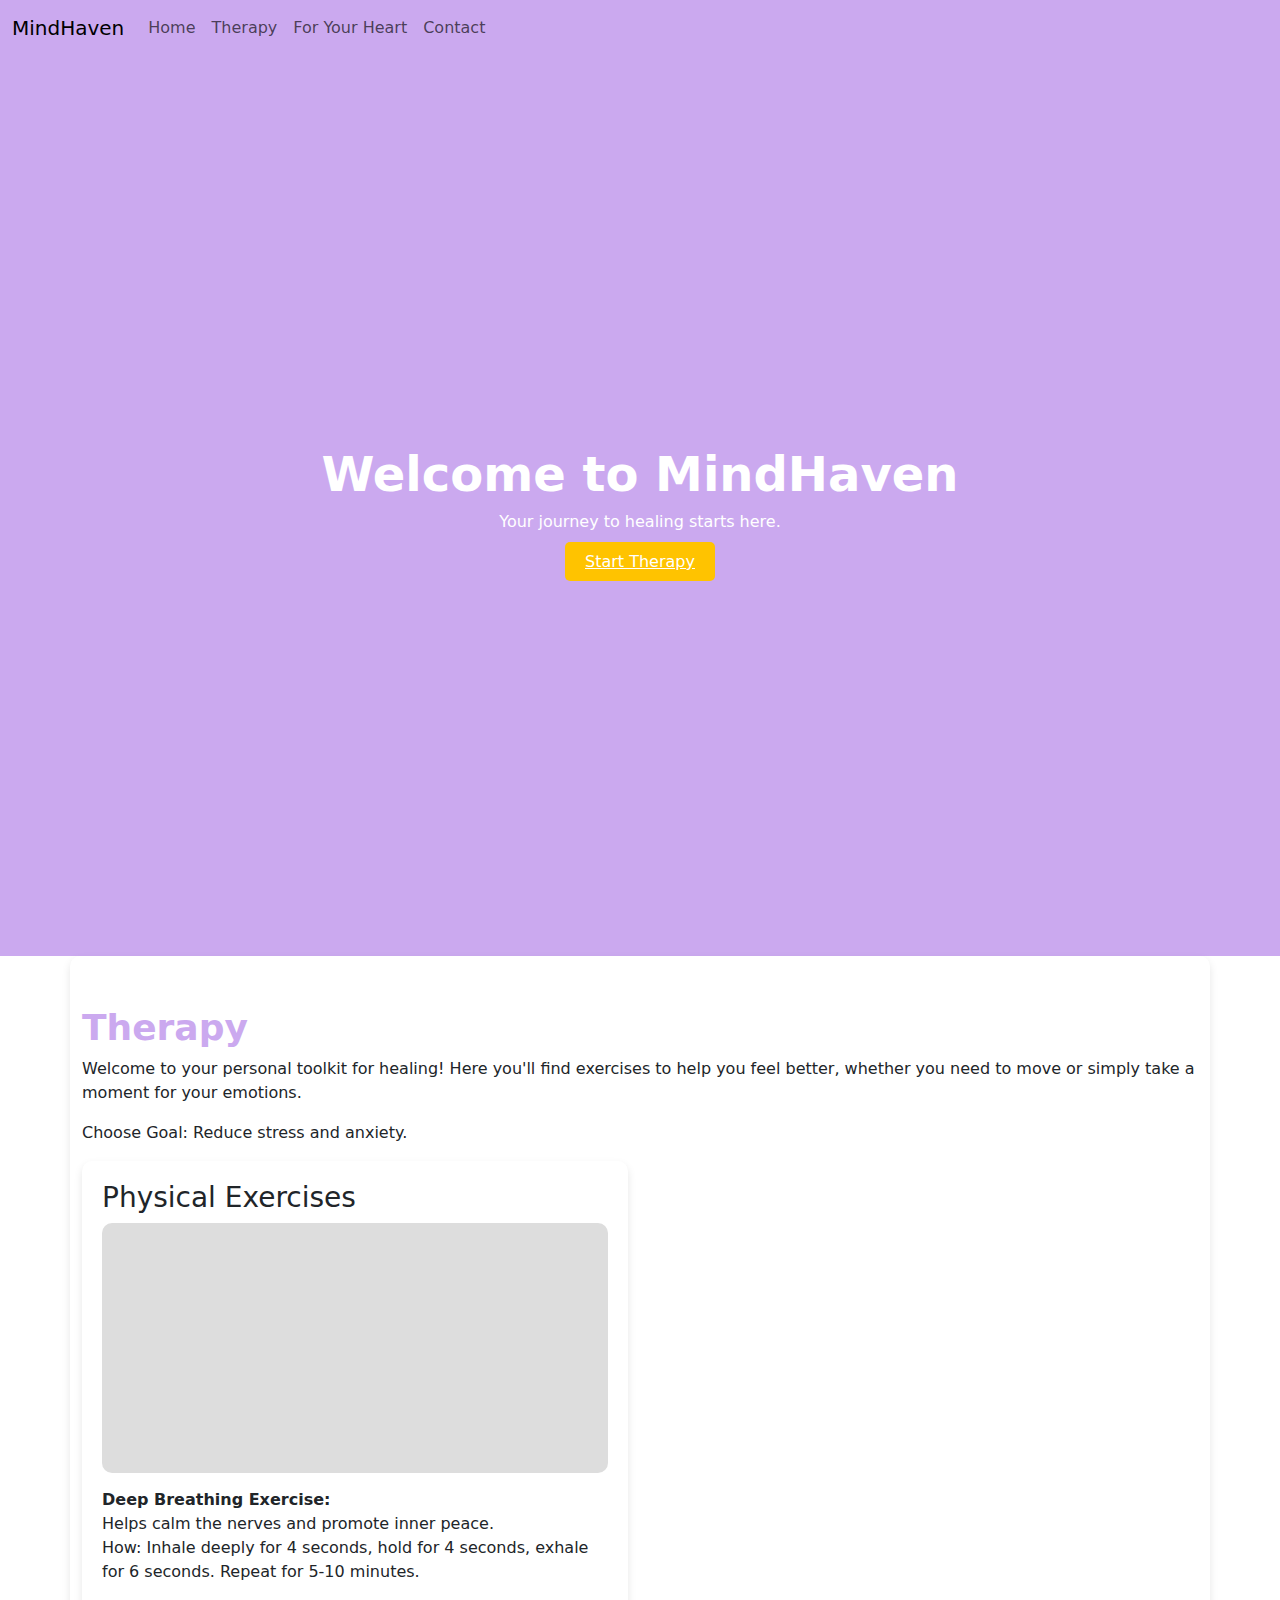
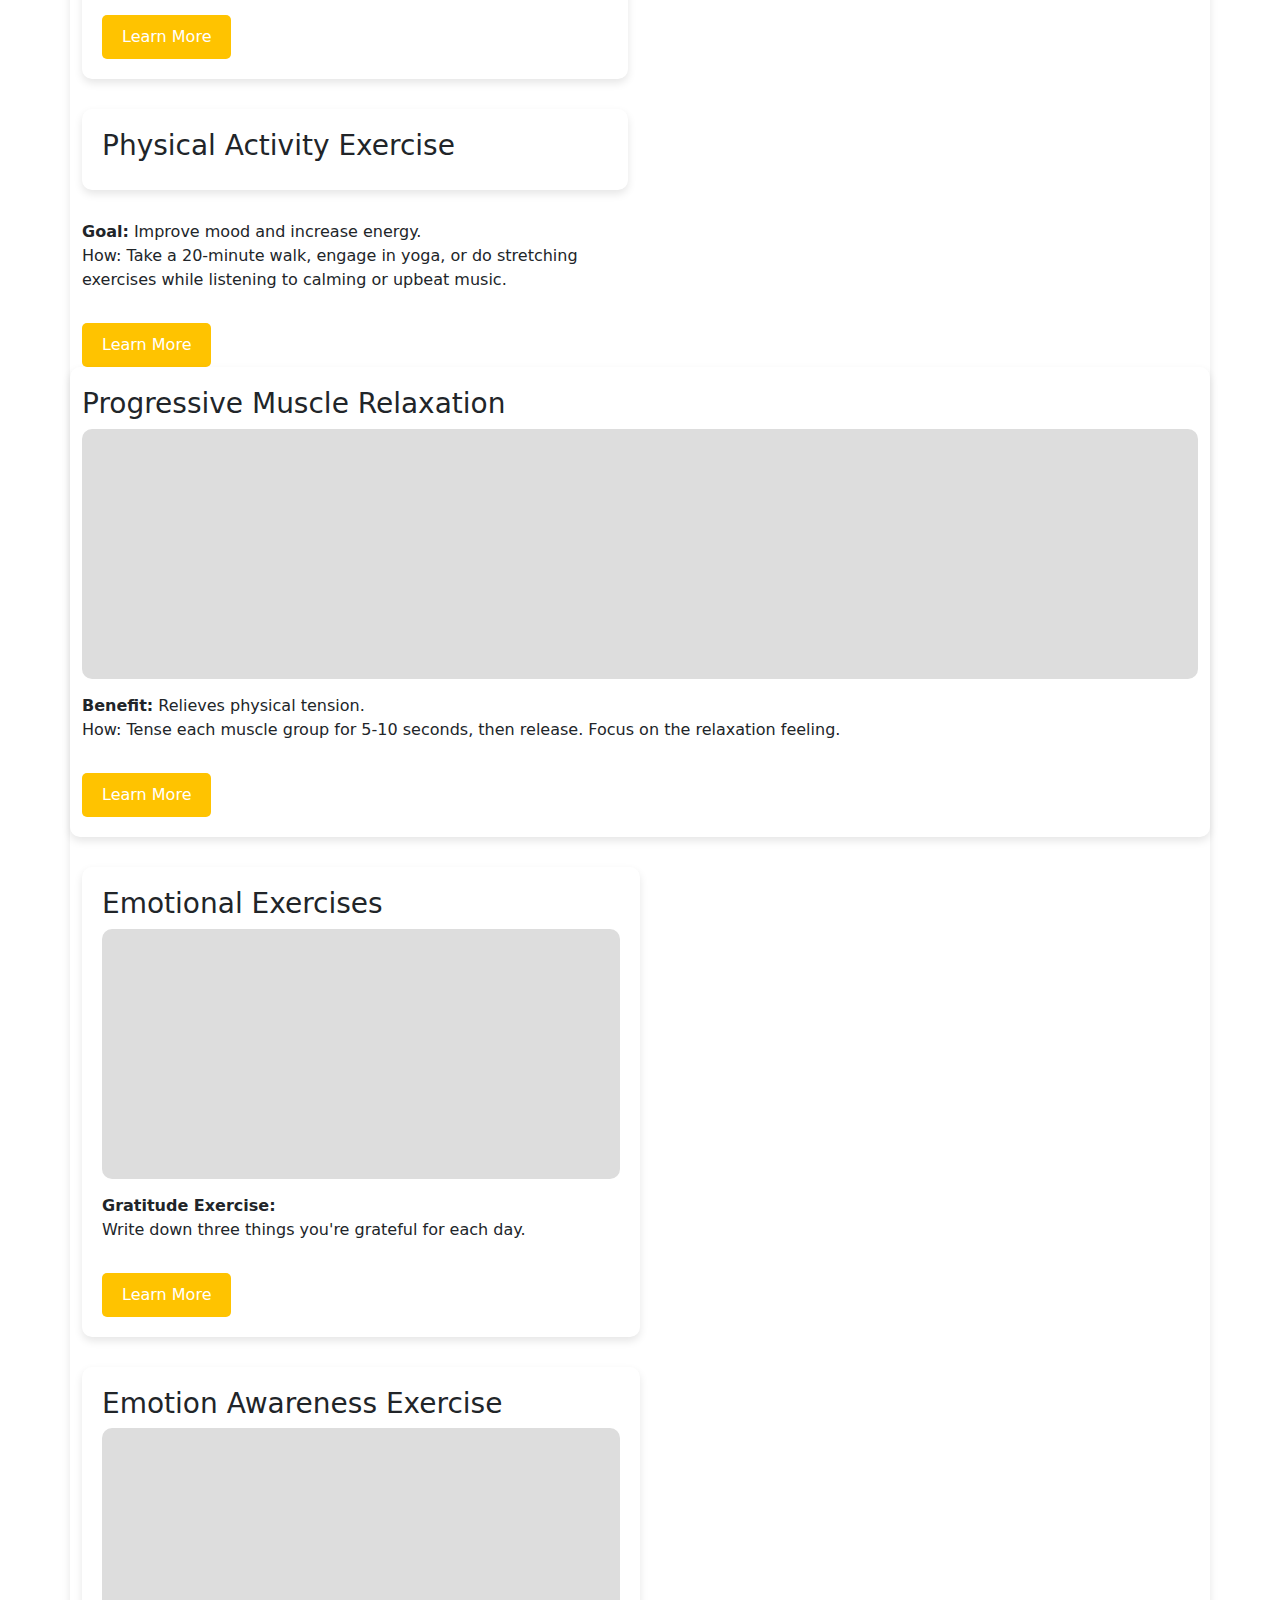
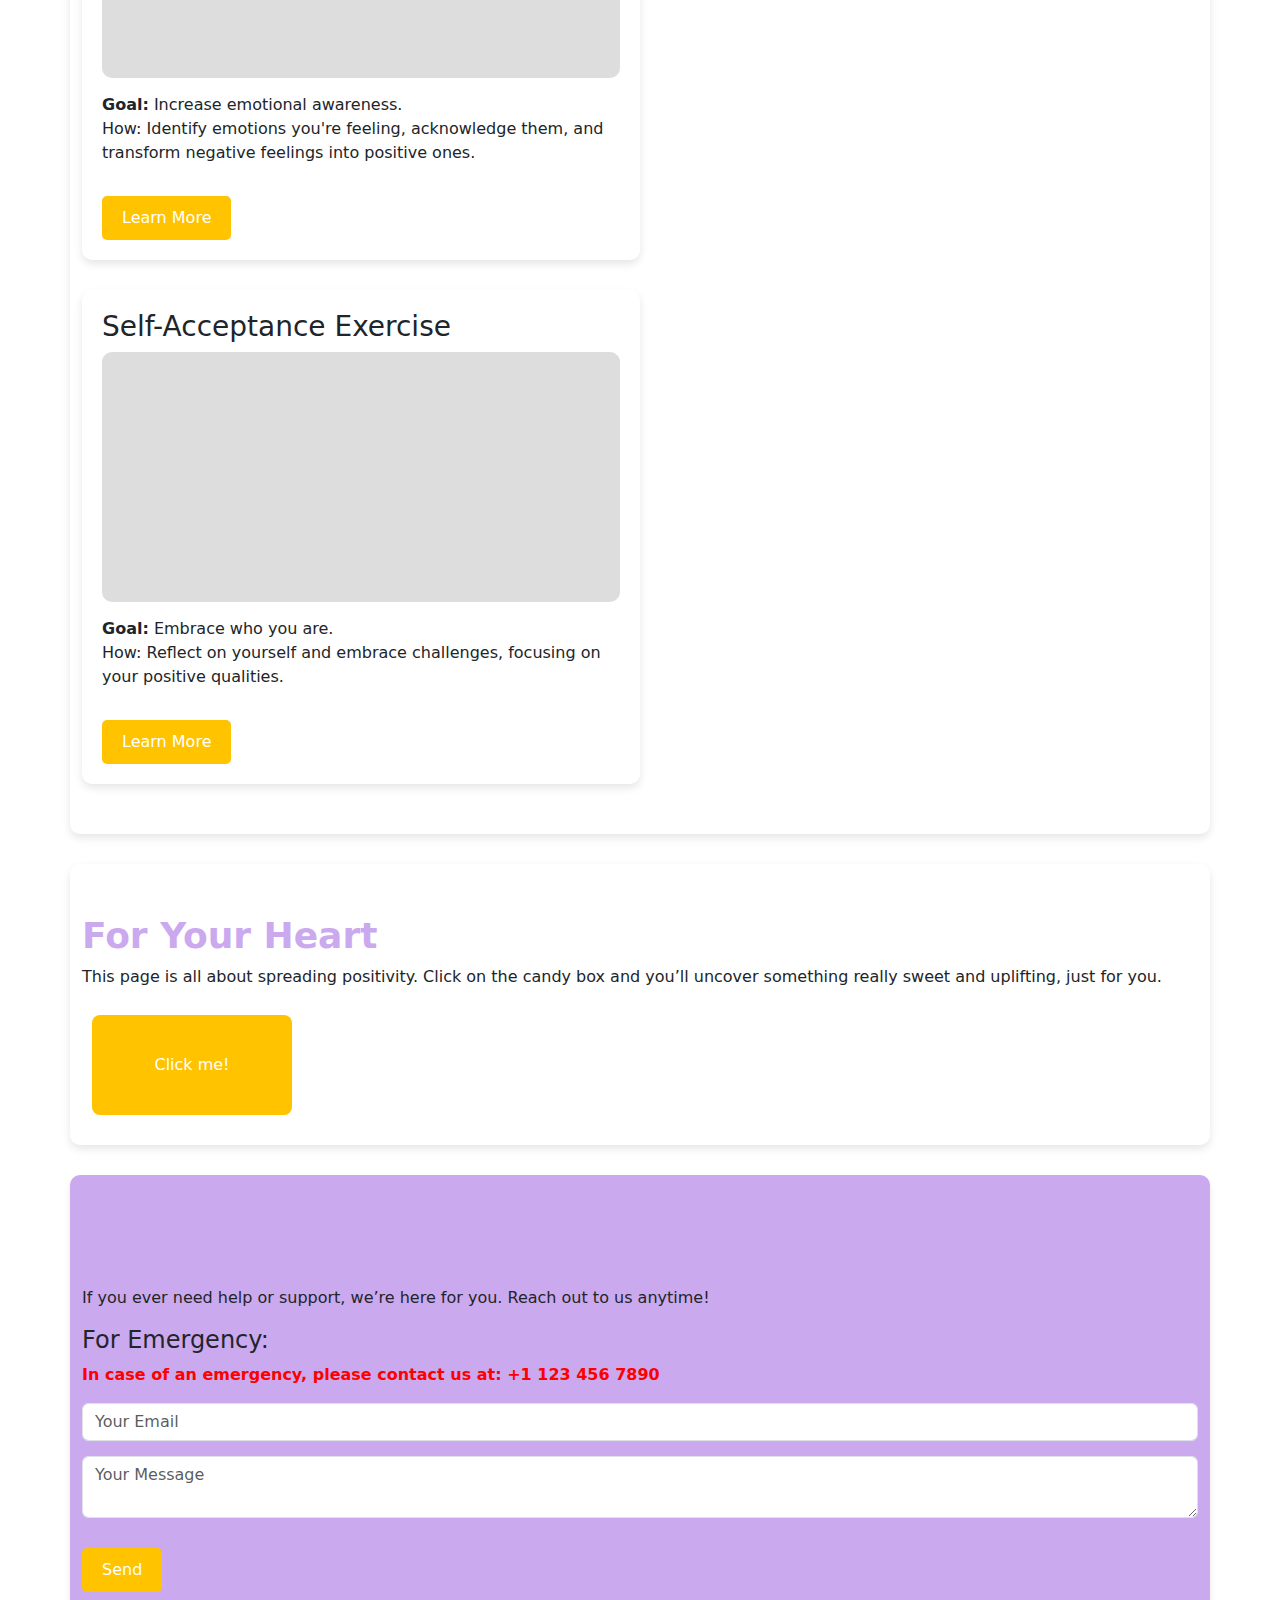
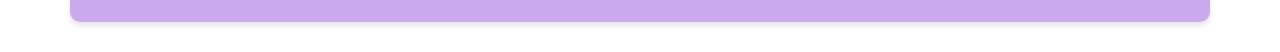
<file: index.html>
<!DOCTYPE html>
<html lang="en">
<head>
    <meta charset="UTF-8">
    <meta name="viewport" content="width=device-width, initial-scale=1.0">
    <link rel="stylesheet" href="style.css">
    <title>MindHaven - Healing Your Heart</title>
    <!-- Bootstrap -->
    <link href="https://cdn.jsdelivr.net/npm/bootstrap@5.3.0-alpha1/dist/css/bootstrap.min.css" rel="stylesheet">
</head>
<body>

<!-- Navbar -->
<nav class="navbar navbar-expand-lg navbar-light">
    <div class="container-fluid">
        <a class="navbar-brand" href="#">MindHaven</a>
        <button class="navbar-toggler" type="button" data-bs-toggle="collapse" data-bs-target="#navbarNav"
            aria-controls="navbarNav" aria-expanded="false" aria-label="Toggle navigation">
            <span class="navbar-toggler-icon"></span>
        </button>
        <div class="collapse navbar-collapse" id="navbarNav">
            <ul class="navbar-nav">
                <li class="nav-item">
                    <a class="nav-link" href="#home">Home</a>
                </li>
                <li class="nav-item">
                    <a class="nav-link" href="#therapy">Therapy</a>
                </li>
                <li class="nav-item">
                    <a class="nav-link" href="#heart">For Your Heart</a>
                </li>
                <li class="nav-item">
                    <a class="nav-link" href="#contact">Contact</a>
                </li>
            </ul>
        </div>
    </div>
</nav>

<!-- Home Section -->
<section id="home" class="hero-section">
    <div>
        <div class="hero-text">
            Welcome to MindHaven
        </div>
        <p>Your journey to healing starts here.</p>
        <a href="#therapy" class="button-custom">Start Therapy</a>
    </div>
</section>

<!-- Therapy Section -->
<section id="therapy" class="container content-section">
    <h2 class="section-header">Therapy</h2>
    <p>Welcome to your personal toolkit for healing! Here you'll find exercises to help you feel better, whether you need to move or simply take a moment for your emotions.</p>
    <p>Choose Goal: Reduce stress and anxiety.</p>

    <div class="row">
        <div class="col-md-6">
            <div class="content-section">
                <h3>Physical Exercises</h3>
                <div class="image-placeholder"></div>
                <p><strong>Deep Breathing Exercise:</strong><br> Helps calm the nerves and promote inner peace. <br> How: Inhale deeply for 4 seconds, hold for 4 seconds, exhale for 6 seconds. Repeat for 5-10 minutes.</p>
                <button class="button-custom">Learn More</button>
            </div>
            <div class="content-section">
                <h3>Physical Activity Exercise</h3>
                <divsrcclass="image-placeholder"></div>
                <p><strong>Goal:</strong> Improve mood and increase energy. <br> How: Take a 20-minute walk, engage in yoga, or do stretching exercises while listening to calming or upbeat music.</p>
                <button class="button-custom">Learn More</button>
            </div>
            <div class="content-section">
                <h3>Progressive Muscle Relaxation</h3>
                <div class="image-placeholder"></div>
                <p><strong>Benefit:</strong> Relieves physical tension. <br> How: Tense each muscle group for 5-10 seconds, then release. Focus on the relaxation feeling.</p>
                <button class="button-custom">Learn More</button>
            </div>
        </div>

        <div class="col-md-6">
            <div class="content-section">
                <h3>Emotional Exercises</h3>
                <div class="image-placeholder"></div>
                <p><strong>Gratitude Exercise:</strong><br> Write down three things you're grateful for each day. </p>
                <button class="button-custom">Learn More</button>
            </div>
            <div class="content-section">
                <h3>Emotion Awareness Exercise</h3>
                <div class="image-placeholder"></div>
                <p><strong>Goal:</strong> Increase emotional awareness. <br> How: Identify emotions you're feeling, acknowledge them, and transform negative feelings into positive ones.</p>
                <button class="button-custom">Learn More</button>
            </div>
            <div class="content-section">
                <h3>Self-Acceptance Exercise</h3>
                <div class="image-placeholder"></div>
                <p><strong>Goal:</strong> Embrace who you are. <br> How: Reflect on yourself and embrace challenges, focusing on your positive qualities.</p>
                <button class="button-custom">Learn More</button>
            </div>
        </div>
    </div>
</section>

<!-- For Your Heart Section -->
<section id="heart" class="container content-section">
    <h2 class="section-header">For Your Heart</h2>
    <p>This page is all about spreading positivity. Click on the candy box and you’ll uncover something really sweet and uplifting, just for you.</p>

    <div class="d-flex flex-wrap">
        <div class="box" onclick="displayRandomMessage()">Click me!</div>
    </div>
    <div id="message-display" class="message-box" style="display:none;">
        <!-- The message will appear here -->
    </div>
</section>

<!-- Contact Section -->
<section id="contact" class="container content-section contact-section">
    <h2 class="section-header">Contact Us</h2>
    <p>If you ever need help or support, we’re here for you. Reach out to us anytime!</p>

    <h4>For Emergency:</h4>
    <p class="urgent-section">In case of an emergency, please contact us at: <strong>+1 123 456 7890</strong></p>

    <form>
        <input type="email" class="form-control form-control-custom" placeholder="Your Email">
        <textarea class="form-control form-control-custom" placeholder="Your Message"></textarea>
        <button type="submit" class="button-custom">Send</button>
    </form>
</section>

<script src="https://cdn.jsdelivr.net/npm/@popperjs/core@2.10.2/dist/umd/popper.min.js"></script>
<script src="https://cdn.jsdelivr.net/npm/bootstrap@5.3.0-alpha1/dist/js/bootstrap.min.js"></script>
<script src="script.js"></script>
</body>
</html>
</file>
<file: style.css>
body {
    font-family: 'Arial', sans-serif;
    background-color: #ebe0f5;
}

.navbar {
    background-color: #cba9ef;
}

.navbar-brand,
.nav-link {
    color: white;
}

.navbar-nav .nav-link:hover {
    color: #ffc300;
}

.hero-section {
    background-color: #cba9ef;
    height: 100vh;
    display: flex;
    align-items: center;
    justify-content: center;
    color: white;
    text-align: center;
}

.hero-text {
    font-size: 48px;
    font-weight: bold;
}

.section-header {
    color: #cba9ef;
    font-size: 36px;
    font-weight: bold;
    margin-top: 30px;
}

.content-section {
    background-color: #fff;
    border-radius: 10px;
    padding: 20px;
    box-shadow: 0 4px 8px rgba(0, 0, 0, 0.1);
    margin-bottom: 30px;
}

.button-custom {
    background-color: #ffc300;
    color: white;
    border: none;
    padding: 10px 20px;
    border-radius: 5px;
    margin-top: 15px;
}

.button-custom:hover {
    background-color: #ffeb99;
}

.image-placeholder {
    width: 100%;
    height: 250px;
    background-color: #ddd;
    border-radius: 10px;
    margin-bottom: 15px;
}

.form-control-custom {
    border-radius: 10px;
    margin-bottom: 15px;
}

.message-box {
    padding: 15px;
    border-radius: 8px;
    background-color: #ffeb99;
    margin: 10px 0;
    text-align: center;
    font-size: 18px;
}

.box {
    width: 200px;
    height: 100px;
    background-color: #ffc300;
    color: white;
    text-align: center;
    display: flex;
    justify-content: center;
    align-items: center;
    border-radius: 8px;
    cursor: pointer;
    margin: 10px;
}

.box:hover {
    background-color: #ffeb99;
}

.contact-section {
    background-color: #cba9ef;
    padding: 30px;
    border-radius: 10px;
    box-shadow: 0 4px 6px rgba(0, 0, 0, 0.1);
}

.urgent-section {
    color: red;
    font-weight: bold;
}

/* For Laptop width */
@media (min-width: 1024px) {
    .hero-section {
        height: 100vh;
    }
}

@media (max-width: 768px) {
    .box {
        width: 150px;
        height: 80px;
    }
}
</file>
